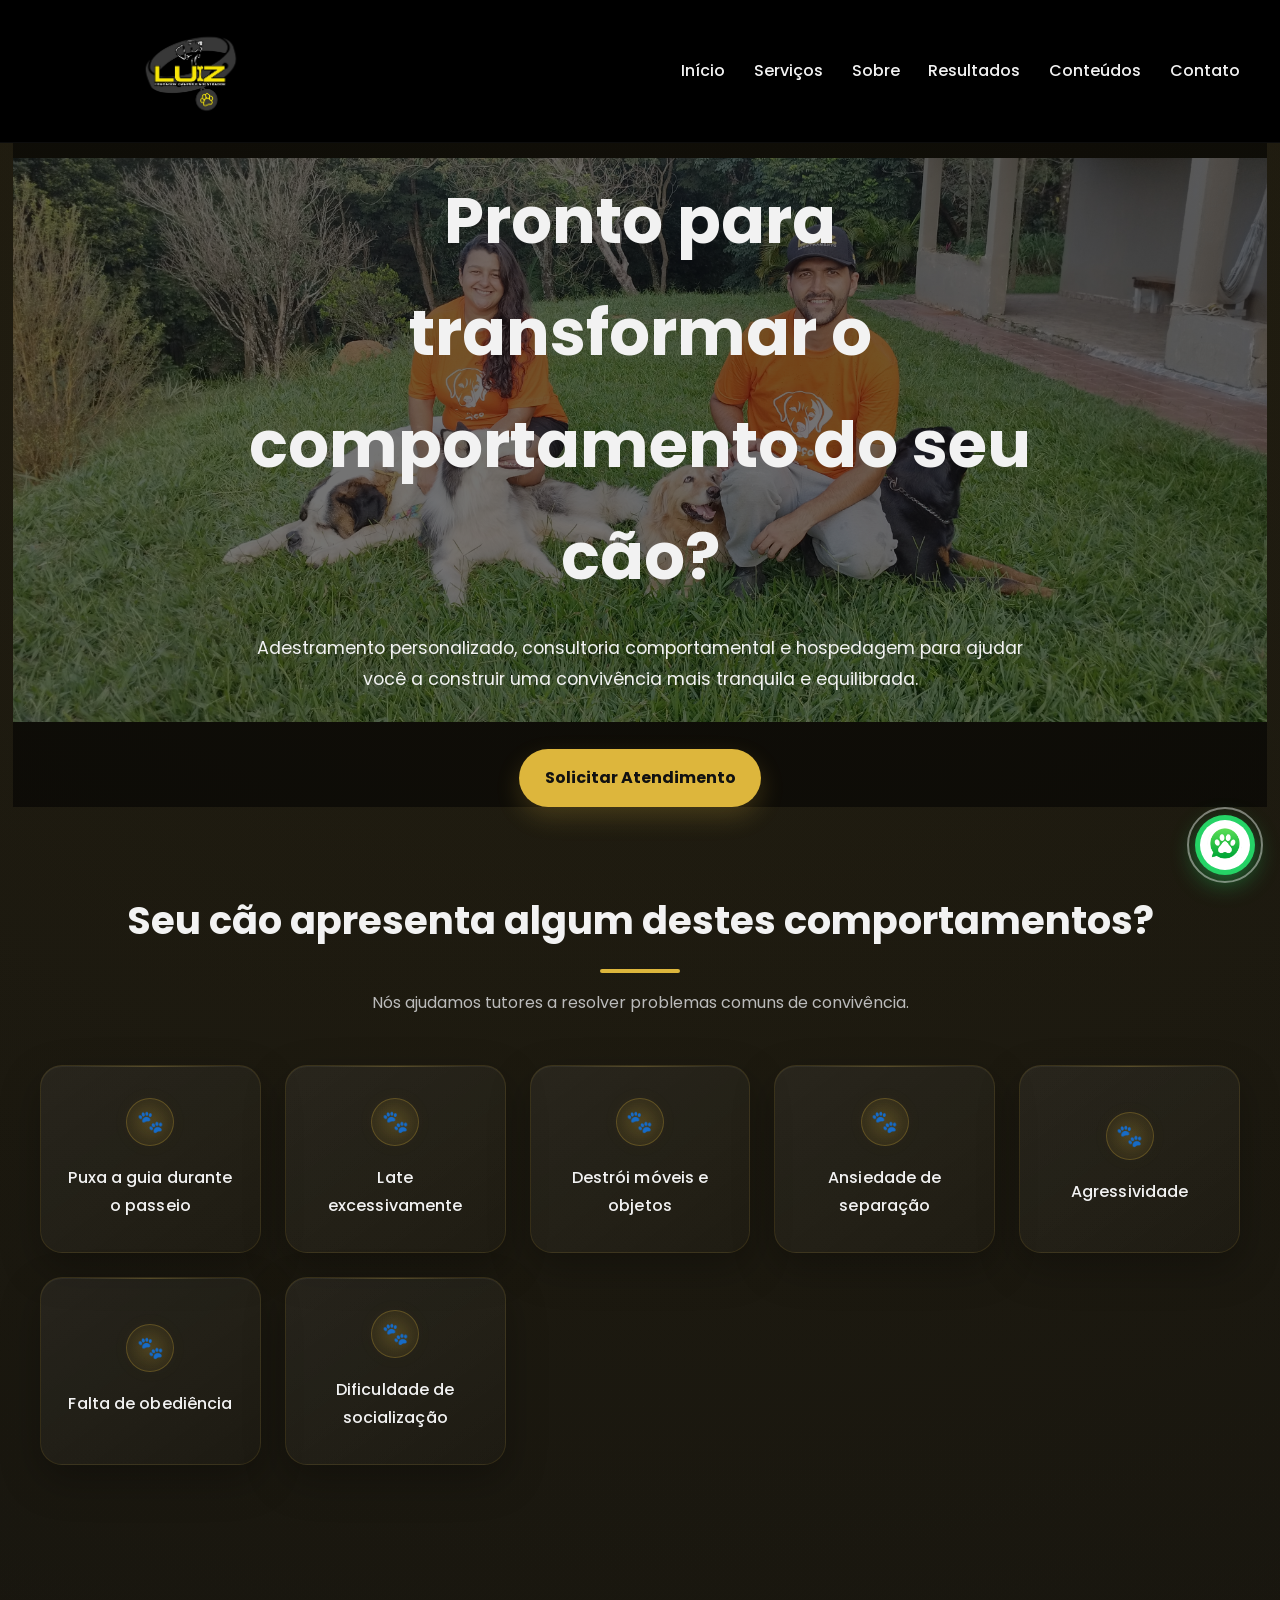
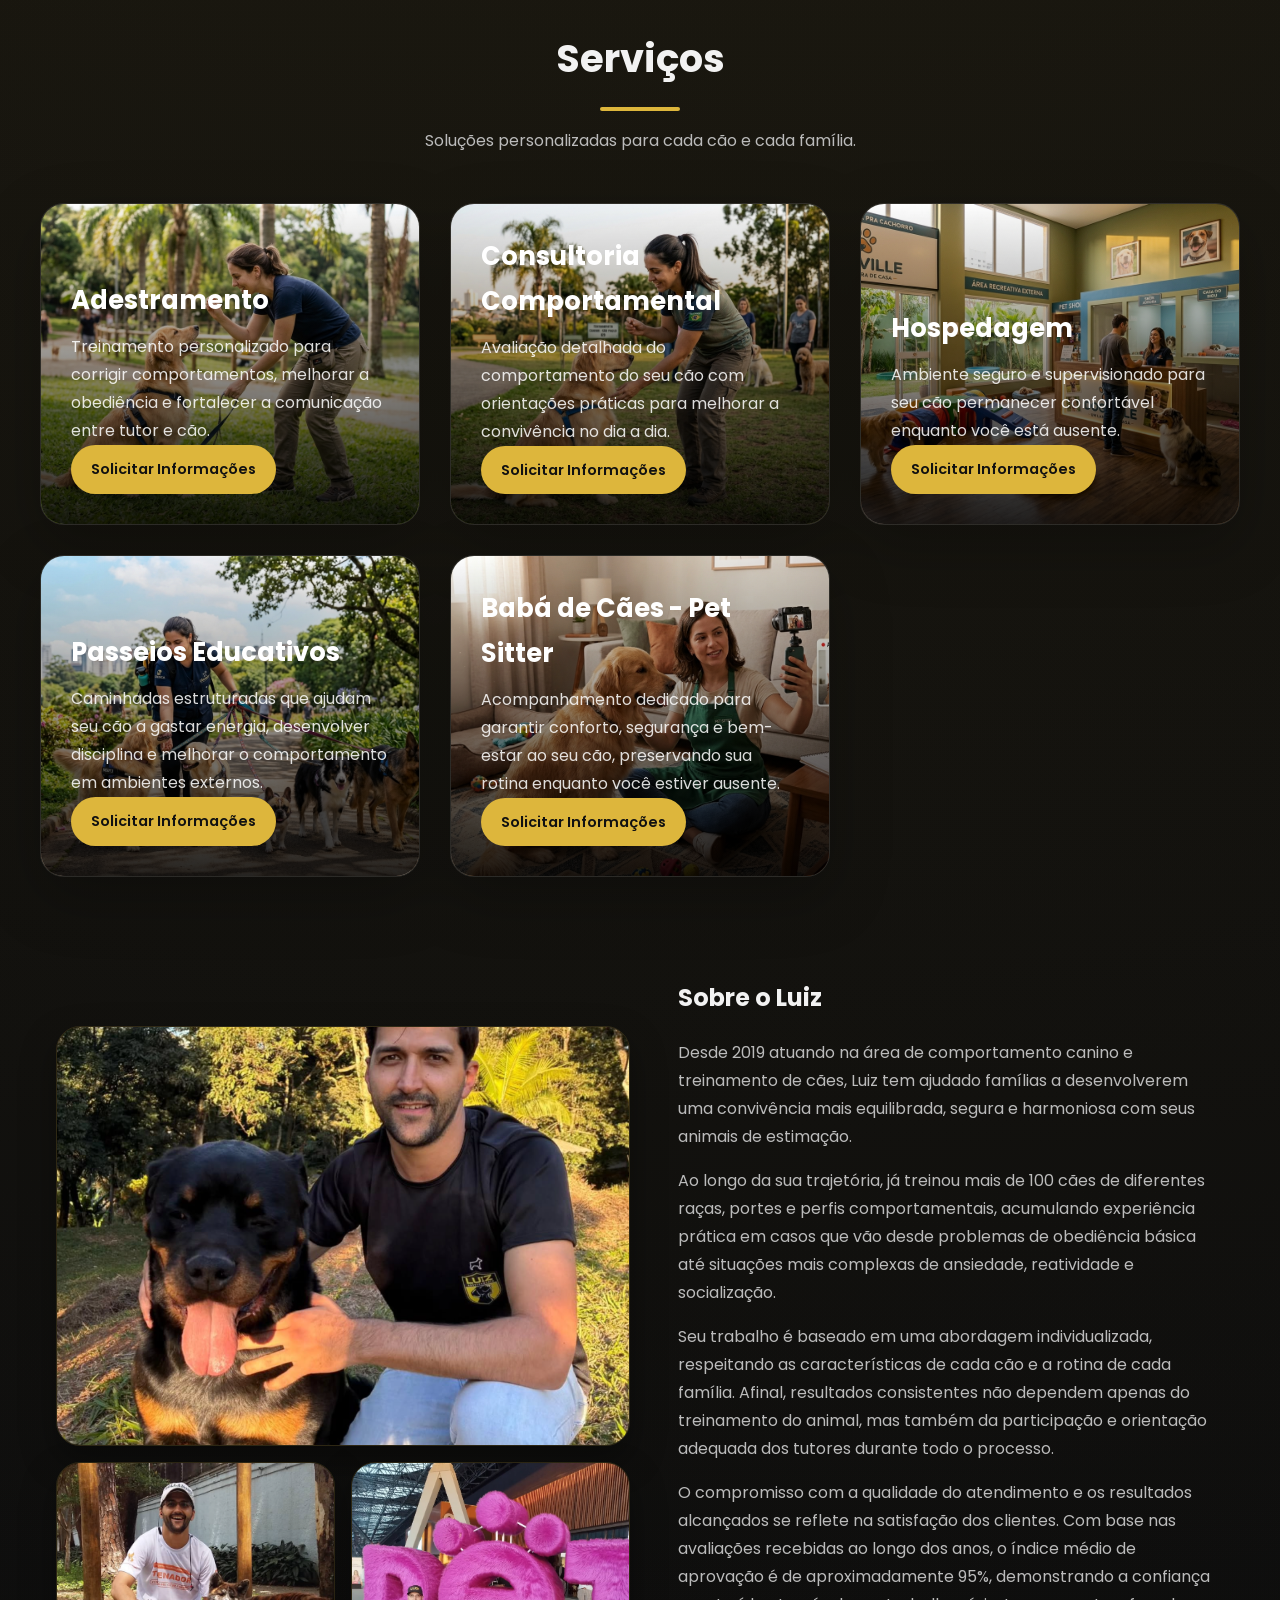
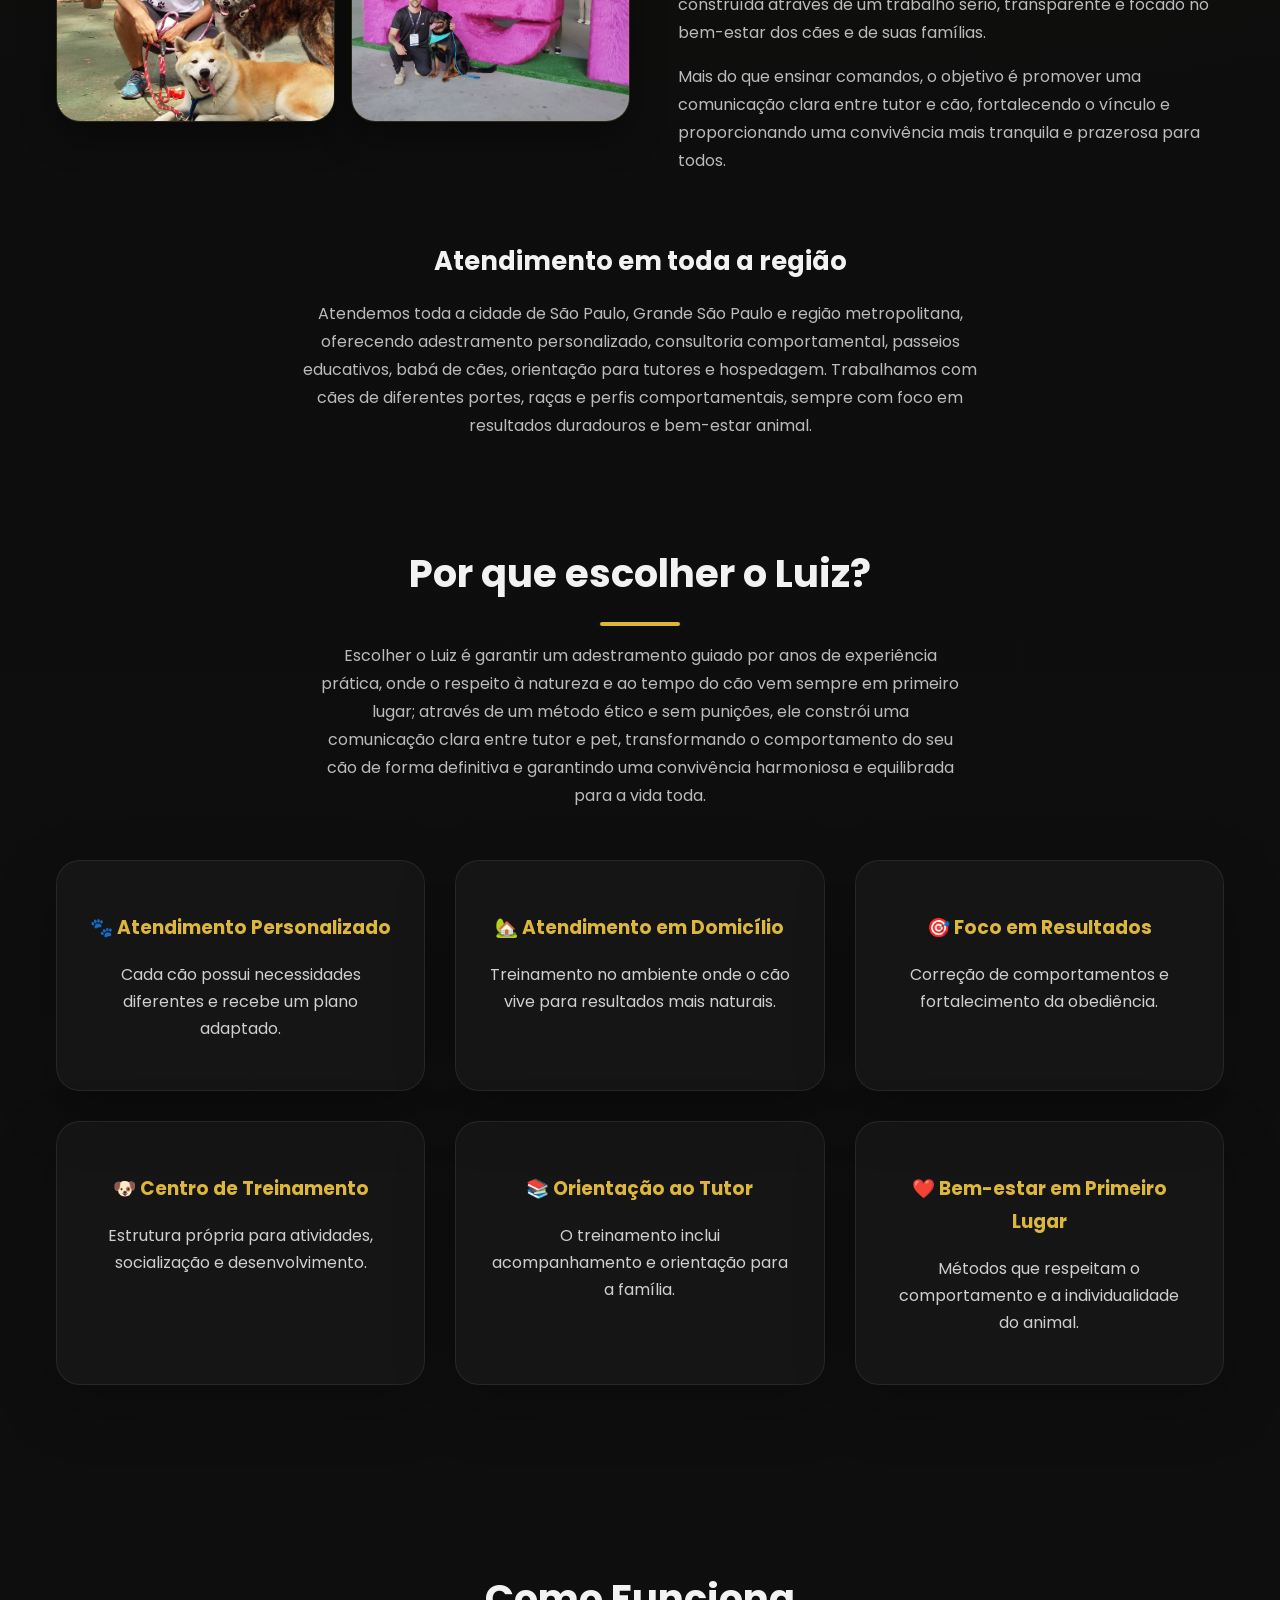
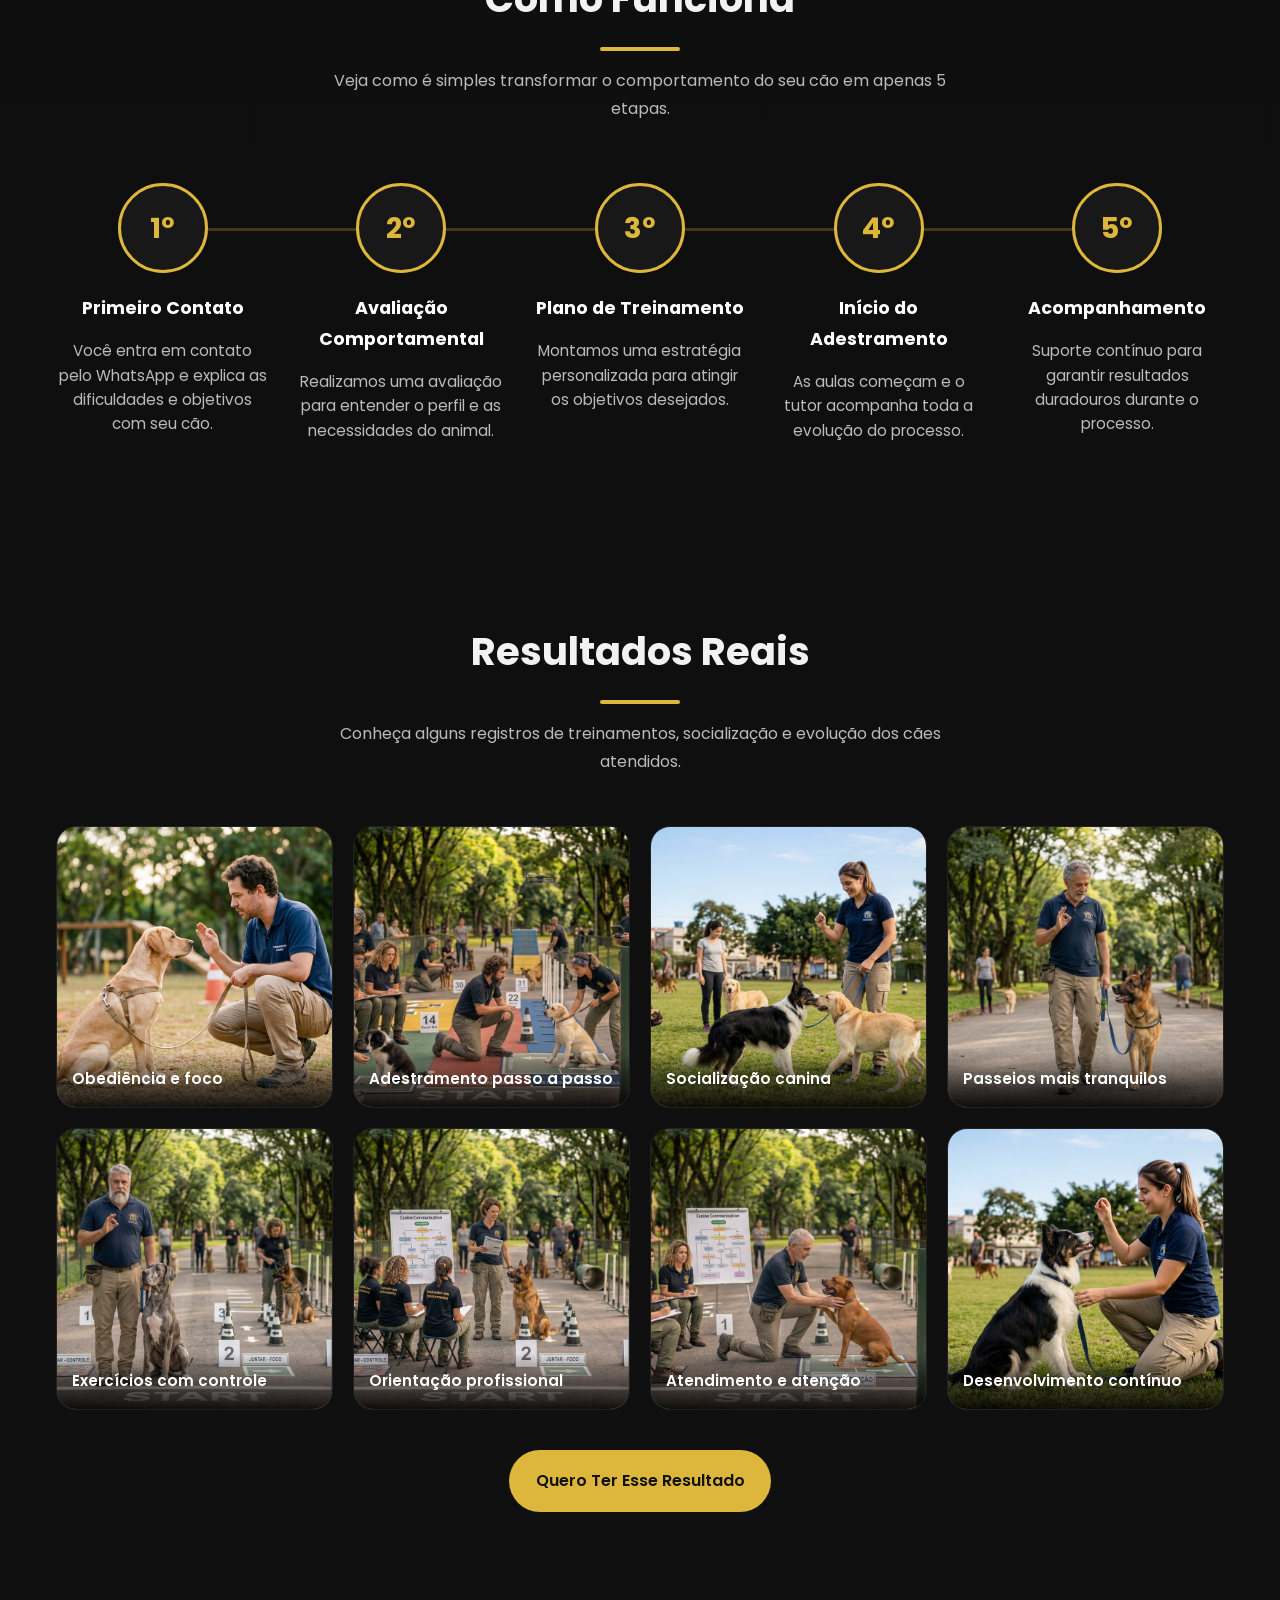
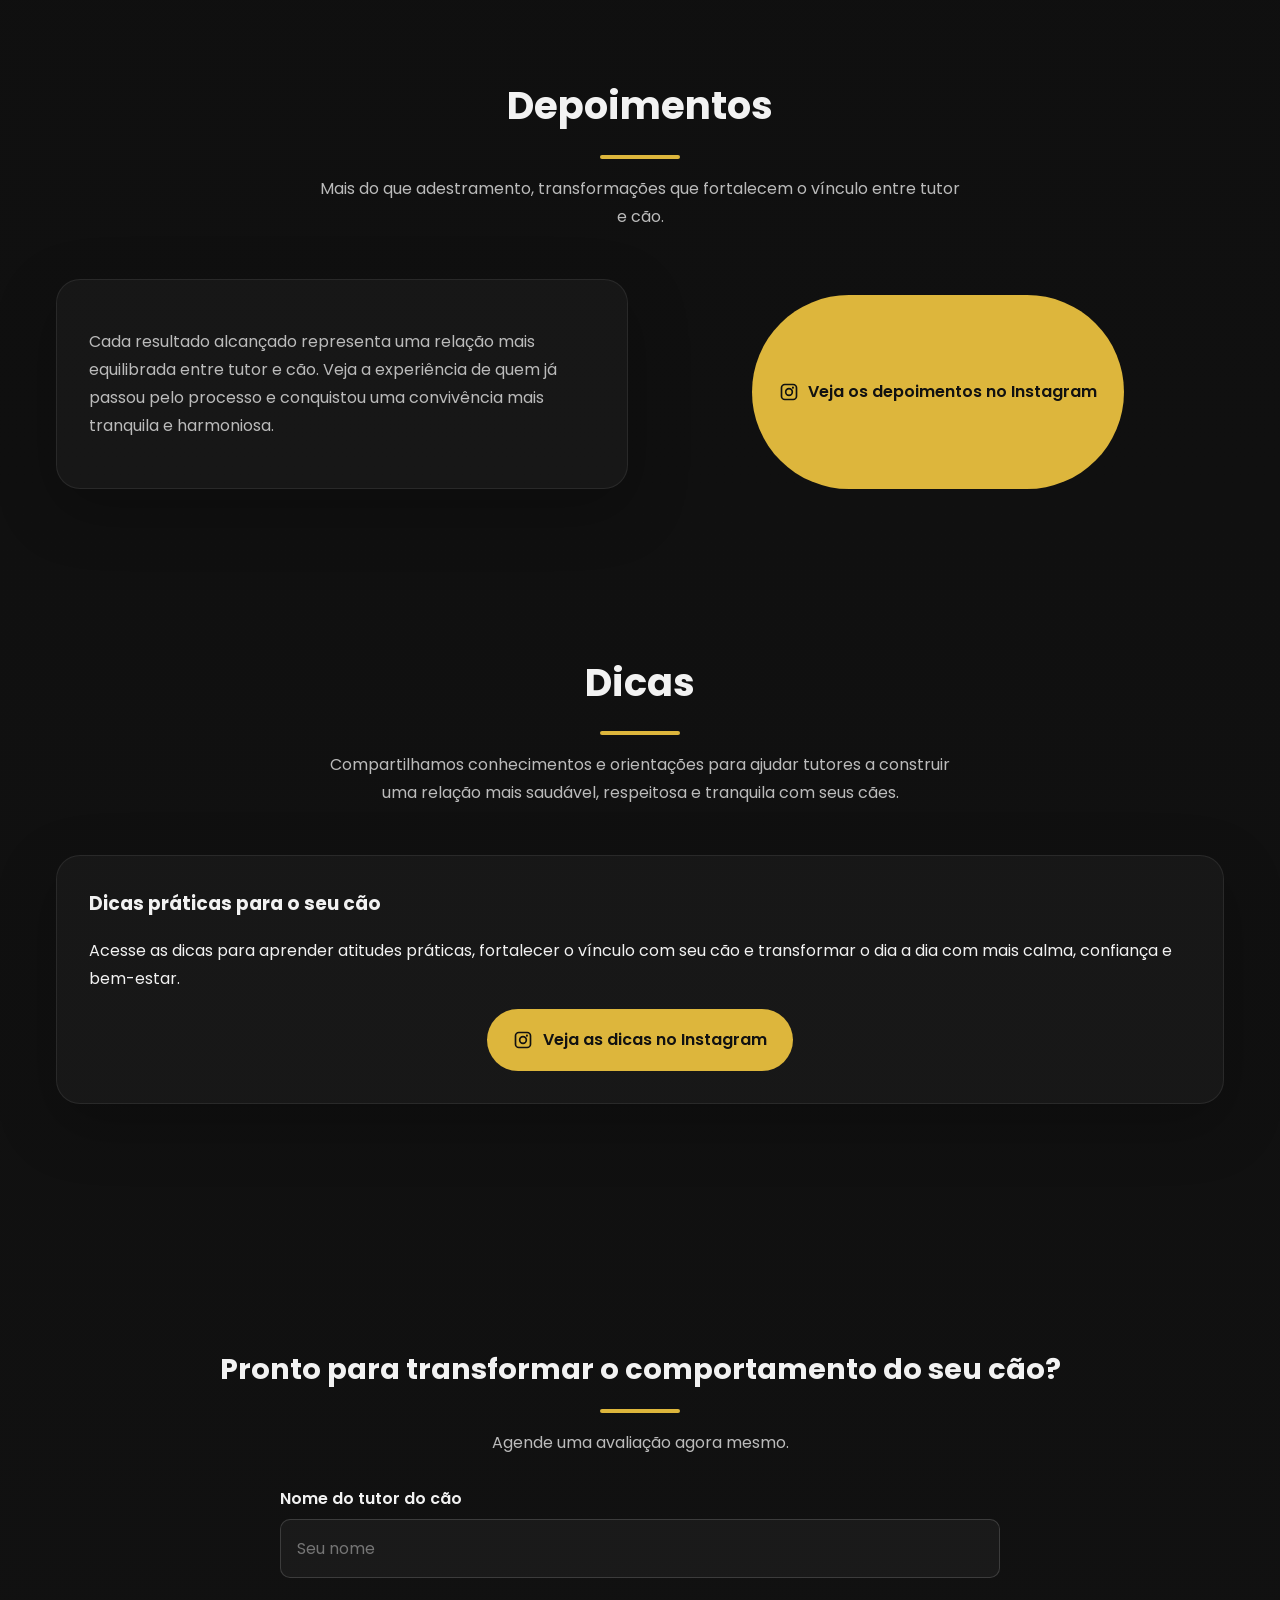
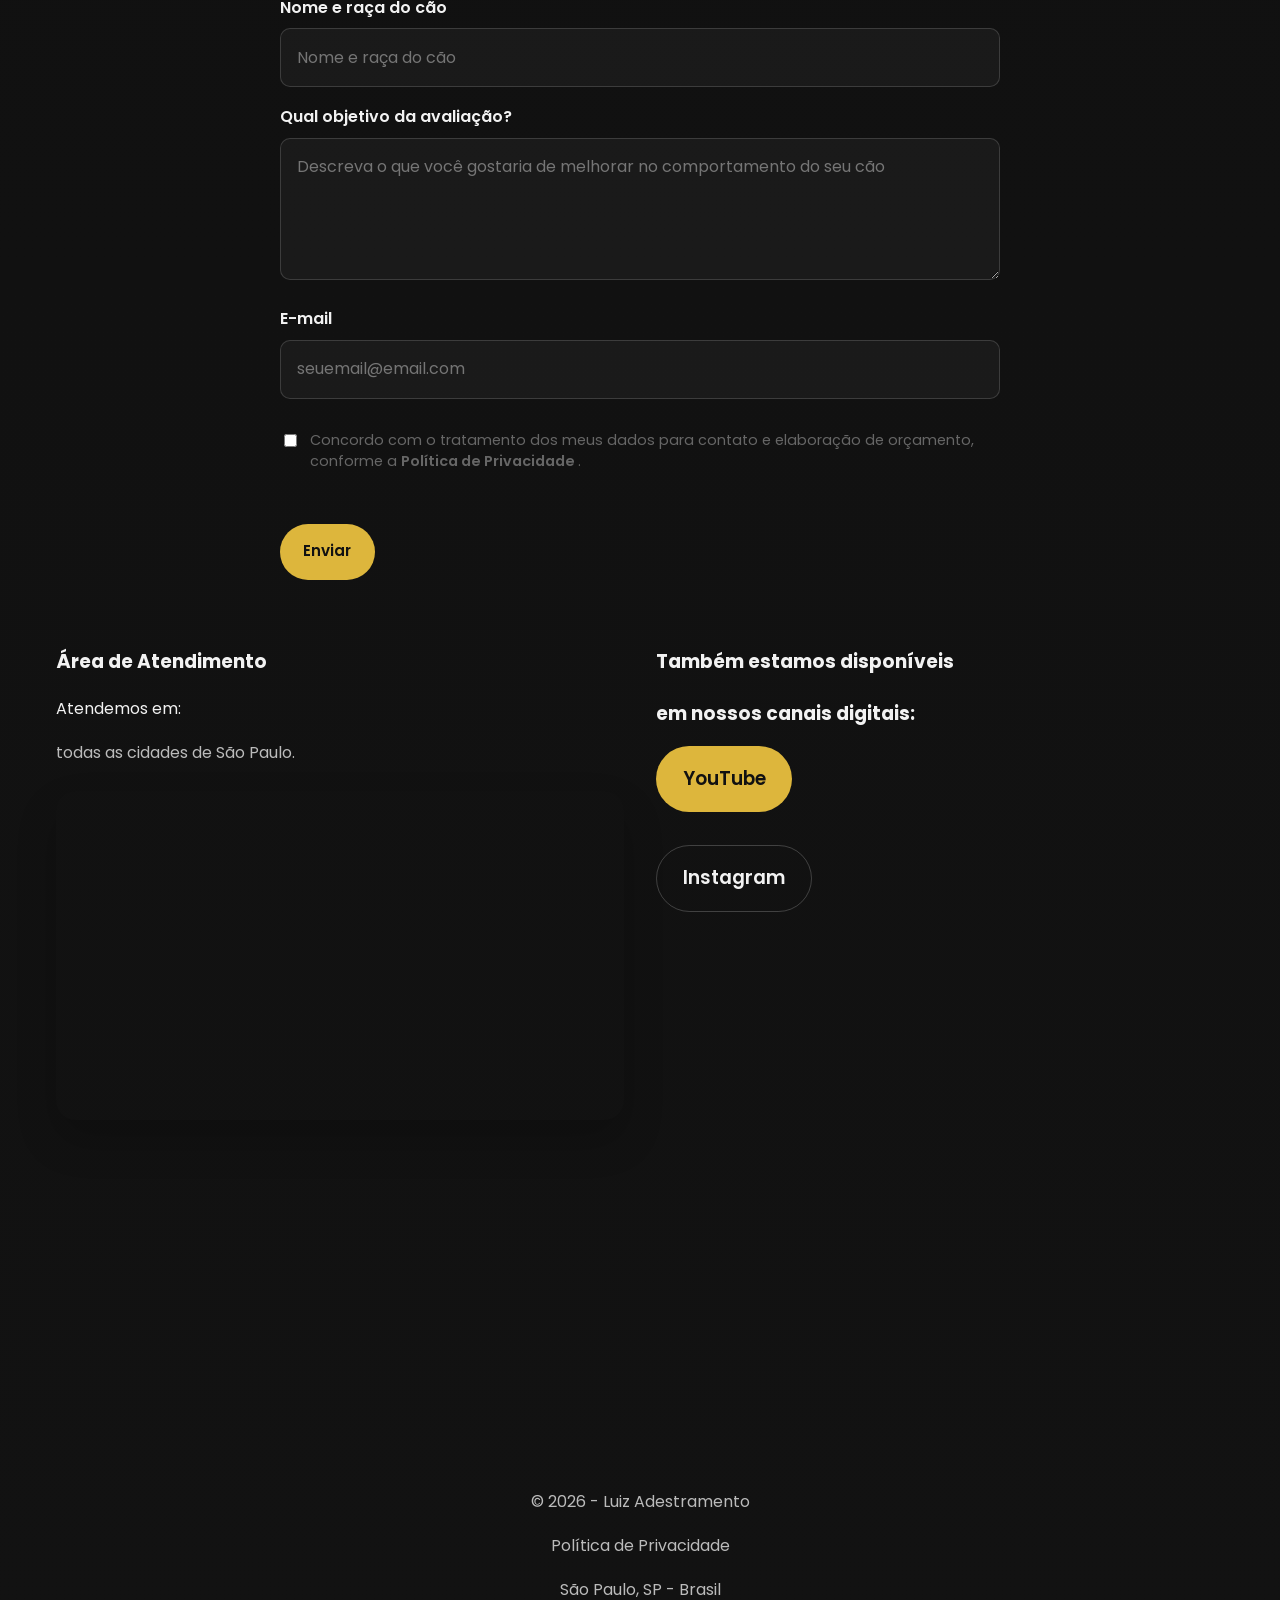
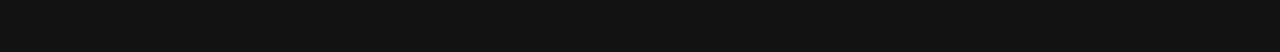
<file: index.html>
<!DOCTYPE html>
<html lang="pt-BR">

<head>
    <meta charset="UTF-8">
    <meta name="viewport" content="width=device-width, initial-scale=1.0">

    <title>
    Luiz Adestramento | Adestramento Canino em São Paulo e Grande SP
    </title>

<meta
    name="description"
    content="Adestramento canino, consultoria comportamental, hospedagem, passeios educativos e pet sitter em São Paulo, Grande São Paulo e região metropolitana.">

    <meta name="keywords"
        content="adestrador em jandira, adestrador em barueri, adestrador em osasco, adestrador em itapevi, adestramento canino, comportamento canino">

    <meta name="author" content="Luiz Adestramento">

    <link rel="stylesheet" href="assets/css/style.css">
    <meta name="theme-color" content="#0d0d0d">

    <link rel="preconnect" href="https://fonts.googleapis.com">
    <link rel="preconnect" href="https://fonts.gstatic.com" crossorigin>

    <link href="https://fonts.googleapis.com/css2?family=Poppins:wght@300;400;500;600;700;800&display=swap"
        rel="stylesheet">

    <link rel="icon" href="assets/img/logo.png">

<meta property="og:title"
content="Luiz Adestramento">

<meta
    property="og:description"
    content="Adestramento canino, consultoria comportamental, hospedagem, passeios educativos e pet sitter em São Paulo e Grande SP.">

<meta property="og:image"
content="https://adestracao-six.vercel.app/assets/img/capa.jpg">

<meta property="og:type"
content="website">

<meta
    property="og:url"
    content="https://adestracao-six.vercel.app/">

<link
    rel="canonical"
    href="https://adestracao-six.vercel.app/"
>

</head>


<body id="inicio">

    <!-- HEADER -->

    <header class="header">

        <div class="container">

            <a href="#inicio" class="logo">
                <img src="assets/img/logo.png" alt="Logotipo Luiz Adestramento">
            </a>

            <nav id="main-navigation" class="nav" aria-label="Menu principal">

                <ul>
                    <li><a href="#inicio">Início</a></li>
                    <li><a href="#servicos">Serviços</a></li>
                    <li><a href="#sobre">Sobre</a></li>
                    <li><a href="#galeria">Resultados</a></li>
                    <!--<li><a href="#cursos">Cursos</a></li>-->
                    <li><a href="#conteudos">Conteúdos</a></li>
                    <li><a href="#contato">Contato</a></li>
                </ul>

            </nav>

            <button class="menu-mobile" aria-label="Abrir Menu">
                ☰
            </button>

        </div>

    </header>

    <main>

    <!-- HERO -->



<!-- CTA INICIAL -->

<section class="cta-banner">

    <div class="container">

        <h2>
            Pronto para transformar o comportamento do seu cão?
        </h2>

        <p>
            Adestramento personalizado, consultoria comportamental e hospedagem
            para ajudar você a construir uma convivência mais tranquila e equilibrada.
        </p>

<a href="#contato" class="btn-cta">
    Solicitar Atendimento
</a>

    </div>

</section>


    <!-- PROBLEMAS -->

    <section class="problemas">

        <div class="container">

            <div class="section-title">

                <h2>Seu cão apresenta algum destes comportamentos?</h2>

                <p>
                    Nós ajudamos tutores a resolver problemas comuns de convivência.
                </p>

            </div>

            <div class="problemas-grid">

                <div class="card">
    <span class="problema-icon">🐾</span>
    <span>Puxa a guia durante o passeio</span>
</div>

<div class="card">
    <span class="problema-icon">🐾</span>
    <span>Late excessivamente</span>
</div>

<div class="card">
    <span class="problema-icon">🐾</span>
    <span>Destrói móveis e objetos</span>
</div>

<div class="card">
    <span class="problema-icon">🐾</span>
    <span>Ansiedade de separação</span>
</div>

<div class="card">
    <span class="problema-icon">🐾</span>
    <span>Agressividade</span>
</div>

<div class="card">
    <span class="problema-icon">🐾</span>
    <span>Falta de obediência</span>
</div>

<div class="card">
    <span class="problema-icon">🐾</span>
    <span>Dificuldade de socialização</span>
</div>

            </div>

        </div>

    </section>

    <!-- SERVIÇOS -->

    <section id="servicos" class="servicos">

        <div class="container">

            <div class="section-title">

                <h2>Serviços</h2>

                <p>
                    Soluções personalizadas para cada cão e cada família.
                </p>

            </div>

         <div class="servicos-grid">

    <article class="service-card">
        <img src="assets/img/adestramento.png" alt="Adestramento Canino">

        <div class="service-content">
            <h3>Adestramento</h3>

            <p>
                Treinamento personalizado para corrigir comportamentos,
                melhorar a obediência e fortalecer a comunicação entre tutor e cão.
            </p>

            <a href="#contato" class="btn-primary">
                Solicitar Informações
            </a>
        </div>
    </article>

    <article class="service-card">
        <img src="assets/img/consultoria.png" alt="Consultoria Comportamental">

        <div class="service-content">
            <h3>Consultoria Comportamental</h3>

            <p>
                Avaliação detalhada do comportamento do seu cão com orientações
                práticas para melhorar a convivência no dia a dia.
            </p>

            <a href="#contato" class="btn-primary">
                Solicitar Informações
            </a>
        </div>
    </article>

    <article class="service-card">
        <img src="assets/img/hospedagem.png" alt="Hospedagem para Cães">

        <div class="service-content">
            <h3>Hospedagem</h3>

            <p>
                Ambiente seguro e supervisionado para seu cão permanecer
                confortável enquanto você está ausente.
            </p>

            <a href="#contato" class="btn-primary">
                Solicitar Informações
            </a>
        </div>
    </article>

    <article class="service-card">
        <img src="assets/img/passeio.png" alt="Passeios Educativos">

        <div class="service-content">
            <h3>Passeios Educativos</h3>

            <p>
                Caminhadas estruturadas que ajudam seu cão a gastar energia, desenvolver
                disciplina e melhorar o comportamento em ambientes externos.
            </p>

            <a href="#contato" class="btn-primary">
                Solicitar Informações
            </a>
        </div>
    </article>

    <article class="service-card">
        <img src="assets/img/sitter.png" alt="babá de cães">

        <div class="service-content">
            <h3>Babá de Cães - Pet Sitter</h3>

            <p>
                Acompanhamento dedicado para garantir conforto, segurança e bem-estar
                ao seu cão, preservando sua rotina enquanto você estiver ausente.
            </p>

            <a href="#contato" class="btn-primary">
                Solicitar Informações
            </a>
        </div>
    </article>


</div>

    <!-- SOBRE -->

    <section id="sobre" class="sobre">

        <div class="container sobre-content">

            <div class="sobre-image">

                <img src="assets/img/luiz.png"
                    alt="Luiz Adestrador">

                <img src="assets/img/luiz2.png"
                    alt="Luiz Adestrador">
                
                <img src="assets/img/luiz3.png"
                    alt="Luiz Adestrador">

            </div>

            <div class="sobre-text">

                <h2>Sobre o Luiz</h2>

                <p>
                    Desde 2019 atuando na área de comportamento canino e treinamento de cães, Luiz tem ajudado famílias a desenvolverem uma convivência mais equilibrada, segura e harmoniosa com seus animais de estimação.
                </p>

                <p>
                   Ao longo da sua trajetória, já treinou mais de 100 cães de diferentes raças, portes e perfis comportamentais, acumulando experiência prática em casos que vão desde problemas de obediência básica até situações mais complexas de ansiedade, reatividade e socialização.
                </p>

                <p>
                    Seu trabalho é baseado em uma abordagem individualizada, respeitando as características de cada cão e a rotina de cada família. Afinal, resultados consistentes não dependem apenas do treinamento do animal, mas também da participação e orientação adequada dos tutores durante todo o processo.
                </p>

                <p>
                    O compromisso com a qualidade do atendimento e os resultados alcançados se reflete na satisfação dos clientes. Com base nas avaliações recebidas ao longo dos anos, o índice médio de aprovação é de aproximadamente 95%, demonstrando a confiança construída através de um trabalho sério, transparente e focado no bem-estar dos cães e de suas famílias.
                </p>

                <p>
                    Mais do que ensinar comandos, o objetivo é promover uma comunicação clara entre tutor e cão, fortalecendo o vínculo e proporcionando uma convivência mais tranquila e prazerosa para todos.
                </p>

            </div>

        </div>


<div class="seo-local">

    <h3>Atendimento em toda a região</h3>

    <p>
        Atendemos toda a cidade de São Paulo, Grande São Paulo e região metropolitana, oferecendo adestramento personalizado, consultoria comportamental, passeios educativos, babá de cães, orientação para tutores e hospedagem. Trabalhamos com cães de diferentes portes, raças e perfis comportamentais, sempre com foco em resultados duradouros e bem-estar animal.
    </p>

</div>


    <!-- DIFERENCIAIS -->

<section class="diferenciais">

    <div class="container">

        <div class="section-title">

            <h2>Por que escolher o Luiz?</h2>

            
            <p>
                Escolher o Luiz é garantir um adestramento guiado por anos de experiência prática, onde o respeito à natureza e ao tempo do cão vem sempre em primeiro lugar; através de um método ético e sem punições, ele constrói uma comunicação clara entre tutor e pet, transformando o comportamento do seu cão de forma definitiva e garantindo uma convivência harmoniosa e equilibrada para a vida toda.
            </p>

        </div>

        <div class="diferenciais-grid">

            <div class="card hidden">
                <h3>🐾 Atendimento Personalizado</h3>
                <p>
                    Cada cão possui necessidades diferentes e recebe um plano adaptado.
                </p>
            </div>

            <div class="card hidden">
                <h3>🏡 Atendimento em Domicílio</h3>
                <p>
                    Treinamento no ambiente onde o cão vive para resultados mais naturais.
                </p>
            </div>

            <div class="card hidden">
                <h3>🎯 Foco em Resultados</h3>
                <p>
                    Correção de comportamentos e fortalecimento da obediência.
                </p>
            </div>

            <div class="card hidden">
                <h3>🐶 Centro de Treinamento</h3>
                <p>
                    Estrutura própria para atividades, socialização e desenvolvimento.
                </p>
            </div>

            <div class="card hidden">
                <h3>📚 Orientação ao Tutor</h3>
                <p>
                    O treinamento inclui acompanhamento e orientação para a família.
                </p>
            </div>

            <div class="card hidden">
                <h3>❤️ Bem-estar em Primeiro Lugar</h3>
                <p>
                    Métodos que respeitam o comportamento e a individualidade do animal.
                </p>
            </div>

        </div>

    </div>

</section>



    <!-- PROCESSO -->
<section class="processo" id="processo">

    <div class="container">

        <div class="section-title">
            <h2>Como Funciona</h2>
            <p>Veja como é simples transformar o comportamento do seu cão em apenas 5 etapas.</p>
        </div>

        <div class="processo-grid">

            <div class="step">
                <span>1º</span>

                <div class="step-content">
                    <h3>Primeiro Contato</h3>
                    <p>
                        Você entra em contato pelo WhatsApp e explica
                        as dificuldades e objetivos com seu cão.
                    </p>
                </div>
            </div>

            <div class="step">
                <span>2º</span>

                <div class="step-content">
                    <h3>Avaliação Comportamental</h3>
                    <p>
                        Realizamos uma avaliação para entender o perfil
                        e as necessidades do animal.
                    </p>
                </div>
            </div>

            <div class="step">
                <span>3º</span>

                <div class="step-content">
                    <h3>Plano de Treinamento</h3>
                    <p>
                        Montamos uma estratégia personalizada para
                        atingir os objetivos desejados.
                    </p>
                </div>
            </div>

            <div class="step">
                <span>4º</span>

                <div class="step-content">
                    <h3>Início do Adestramento</h3>
                    <p>
                        As aulas começam e o tutor acompanha toda
                        a evolução do processo.
                    </p>
                </div>
            </div>

            <div class="step">
                <span>5º</span>

                <div class="step-content">
                    <h3>Acompanhamento</h3>
                    <p>
                        Suporte contínuo para garantir resultados
                        duradouros durante o processo.
                    </p>
                </div>
            </div>

        </div>

    </div>

</section>

    <!-- GALERIA -->

    <section id="galeria" class="galeria">

        <div class="container">

          <div class="section-title">

    <h2>Resultados Reais</h2>

    <p>
        Conheça alguns registros de treinamentos, socialização e evolução dos cães atendidos.
    </p>

</div>

            <div class="gallery-grid">

                <figure>
                    <img src="assets/img/galeria-1.png" alt="Resultado de treinamento de obediência" loading="lazy">
                    <figcaption>Obediência e foco</figcaption>
                </figure>
                <figure>
                    <img src="assets/img/galeria-2.png" alt="Cão em sessão de adestramento" loading="lazy">
                    <figcaption>Adestramento passo a passo</figcaption>
                </figure>
                <figure>
                    <img src="assets/img/galeria-3.png" alt="Treinamento de socialização canina" loading="lazy">
                    <figcaption>Socialização canina</figcaption>
                </figure>
                <figure>
                    <img src="assets/img/galeria-4.png" alt="Passeio tranquilo com o cão" loading="lazy">
                    <figcaption>Passeios mais tranquilos</figcaption>
                </figure>
                <figure>
                    <img src="assets/img/galeria-5.png" alt="Exercício com cão em ambiente controlado" loading="lazy">
                    <figcaption>Exercícios com controle</figcaption>
                </figure>
                <figure>
                    <img src="assets/img/galeria-6.png" alt="Cão recebendo orientação do adestrador" loading="lazy">
                    <figcaption>Orientação profissional</figcaption>
                </figure>
                <figure>
                    <img src="assets/img/galeria-7.png" alt="Cão sentado e atento ao comando" loading="lazy">
                    <figcaption>Atendimento e atenção</figcaption>
                </figure>
                <figure>
                    <img src="assets/img/galeria-8.png" alt="Cão em atividade de adestramento" loading="lazy">
                    <figcaption>Desenvolvimento contínuo</figcaption>
                </figure>

            </div>
<div style="text-align:center; margin-top:40px;">
    <a href="#contato" class="btn-primary">
        Quero Ter Esse Resultado
    </a>
</div>
        </div>

    </section>

    <!-- DEPOIMENTOS -->

    <section class="depoimentos">

        <div class="container">

            <div class="section-title">

                <h2>Depoimentos</h2>

                <p>
                    <p>Mais do que adestramento, transformações que fortalecem o vínculo entre tutor e cão.</p>
                </p>

            </div>

            <div class="depoimentos-grid">


                <div class="depoimento">
                    
                    <p><p>
    Cada resultado alcançado representa uma relação
     mais equilibrada entre tutor e cão. 
     Veja a experiência de quem já passou pelo processo e conquistou uma convivência
      mais tranquila e harmoniosa.
</p></p>
                </div>

  <div style="display: flex; justify-content: center; margin-top: 1rem;">
                        <a
                            href="https://www.instagram.com/stories/highlights/18014226749430599"
                            target="_blank"
                            rel="noopener noreferrer"
                            class="btn-primary"
                            style="display: inline-flex; align-items: center; gap: 0.6rem; text-decoration: none;"
                        >
                            <svg xmlns="http://www.w3.org/2000/svg" width="20" height="20" viewBox="0 0 24 24" fill="currentColor" aria-hidden="true">
                                <path d="M7.03 2h9.94A5.03 5.03 0 0 1 22 7.03v9.94A5.03 5.03 0 0 1 16.97 22H7.03A5.03 5.03 0 0 1 2 16.97V7.03A5.03 5.03 0 0 1 7.03 2Zm0 2A3.03 3.03 0 0 0 4 7.03v9.94A3.03 3.03 0 0 0 7.03 20h9.94A3.03 3.03 0 0 0 20 16.97V7.03A3.03 3.03 0 0 0 16.97 4H7.03Zm9.7 1.5a1.25 1.25 0 1 1 0 2.5 1.25 1.25 0 0 1 0-2.5ZM12 7a5 5 0 1 1 0 10 5 5 0 0 1 0-10Zm0 2a3 3 0 1 0 0 6 3 3 0 0 0 0-6Z"/>
                            </svg>
                            Veja os depoimentos no Instagram
                        </a>


        </div>

    </section>

    <!-- CURSOS 

    <section id="cursos" class="servicos">

        <div class="container">

            <div class="section-title">

                <h2>Cursos e Treinamentos</h2>

                <p>
                    Oferecemos treinamentos personalizados para cães adultos e filhotes, com foco em comportamento, obediência, rotina, passeios, socialização e melhoria do convívio entre cães, tutores e ambientes.
                </p>

            </div>

            <div class="servicos-grid">

                <div class="service-card">

                    <h3>Curso para Tutores</h3>

                    <p>
                        Em breve.
                    </p>

                </div>

                <div class="service-card">

                    <h3>Treinamento Online</h3>

                    <p>
                        Em breve.
                    </p>

                </div>

                <div class="service-card">

                    <h3>Conteúdo Exclusivo</h3>

                    <p>
                        Em breve.
                    </p>

                </div>

            </div>

        </div>

    </section>-->

    <!-- CONTEÚDOS -->

    <section id="conteudos" class="dicas">

        <div class="container">

            <div class="section-title">

                <h2>Dicas</h2>

                <p>
                    Compartilhamos conhecimentos e orientações para ajudar tutores a construir uma relação mais saudável, respeitosa e tranquila com seus cães.
                </p>

            </div>

            <div class="blog-grid">

                <div class="post-card">
                    <h3>Dicas práticas para o seu cão</h3>
                    <p>
                        Acesse as dicas para aprender atitudes práticas, fortalecer o vínculo com seu cão e transformar o dia a dia com mais calma, confiança e bem-estar.
                    </p>
                    <div style="display: flex; justify-content: center; margin-top: 1rem;">
                        <a
                            href="https://www.instagram.com/stories/highlights/18004415893370238/"
                            target="_blank"
                            rel="noopener noreferrer"
                            class="btn-primary"
                            style="display: inline-flex; align-items: center; gap: 0.6rem; text-decoration: none;"
                        >
                            <svg xmlns="http://www.w3.org/2000/svg" width="20" height="20" viewBox="0 0 24 24" fill="currentColor" aria-hidden="true">
                                <path d="M7.03 2h9.94A5.03 5.03 0 0 1 22 7.03v9.94A5.03 5.03 0 0 1 16.97 22H7.03A5.03 5.03 0 0 1 2 16.97V7.03A5.03 5.03 0 0 1 7.03 2Zm0 2A3.03 3.03 0 0 0 4 7.03v9.94A3.03 3.03 0 0 0 7.03 20h9.94A3.03 3.03 0 0 0 20 16.97V7.03A3.03 3.03 0 0 0 16.97 4H7.03Zm9.7 1.5a1.25 1.25 0 1 1 0 2.5 1.25 1.25 0 0 1 0-2.5ZM12 7a5 5 0 1 1 0 10 5 5 0 0 1 0-10Zm0 2a3 3 0 1 0 0 6 3 3 0 0 0 0-6Z"/>
                            </svg>
                            Veja as dicas no Instagram
                        </a>
                    </div>
                </div>

            </div>

        </div>

    </section>

   

    <!-- CONTATO -->

    <section id="contato" class="contato">

 <!-- CTA -->

    <section id="avaliacao" class="processo">

        <div class="container">

            <div class="section-title">

                <h2 style="font-size: 1.8rem;">Pronto para transformar o comportamento do seu cão?</h2>

                <p>
                    Agende uma avaliação agora mesmo.
                </p>

                <br>

                <form id="solicitacao-form" style="max-width: 720px; margin: 0 auto; text-align: left; display: grid; gap: 1rem;">
                    <div>
                        <label for="tutor-nome" style="display: block; margin-bottom: 0.4rem; font-weight: 600;">Nome do tutor do cão</label>
                        <input id="tutor-nome" name="tutor-nome" type="text" placeholder="Seu nome" required style="width: 100%; padding: 0.9rem 1rem; border-radius: 10px; border: 1px solid rgba(255,255,255,.15); background: rgba(255,255,255,.04); color: #fff;">
                    </div>

                    <div>
                        <label for="cao-nome-raca" style="display: block; margin-bottom: 0.4rem; font-weight: 600;">Nome e raça do cão</label>
                        <input id="cao-nome-raca" name="cao-nome-raca" type="text" placeholder="Nome e raça do cão" required style="width: 100%; padding: 0.9rem 1rem; border-radius: 10px; border: 1px solid rgba(255,255,255,.15); background: rgba(255,255,255,.04); color: #fff;">
                    </div>

                    <div>
                        <label for="objetivo" style="display: block; margin-bottom: 0.4rem; font-weight: 600;">Qual objetivo da avaliação?</label>
                        <textarea id="objetivo" name="objetivo" rows="4" placeholder="Descreva o que você gostaria de melhorar no comportamento do seu cão" required style="width: 100%; padding: 0.9rem 1rem; border-radius: 10px; border: 1px solid rgba(255,255,255,.15); background: rgba(255,255,255,.04); color: #fff; resize: vertical;"></textarea>
                    </div>

                    <div>
                        <label for="email" style="display: block; margin-bottom: 0.4rem; font-weight: 600;">E-mail</label>
                        <input id="email" name="email" type="email" placeholder="seuemail@email.com" required style="width: 100%; padding: 0.9rem 1rem; border-radius: 10px; border: 1px solid rgba(255,255,255,.15); background: rgba(255,255,255,.04); color: #fff;">
                    </div>


    <div class="lgpd-checkbox">
    <input
        type="checkbox"
        id="aceite-lgpd"
        required
    >

    <label for="aceite-lgpd">
        Concordo com o tratamento dos meus dados para contato e elaboração de orçamento,
        conforme a
        <a href="politica-privacidade.html" target="_blank">
            Política de Privacidade
        </a>.
    </label>
</div>

<button type="submit" class="btn-primary">
    Enviar
</button>
                </form>

            </div>

        </div>


        <div class="container">

            <div class="contato-content">

                <div>

                    <h3>Área de Atendimento</h3>

                    <p>
                        Atendemos em:
                    </p>
                    <ul>
                        <li>todas as cidades de São Paulo.</li>
                                              
                    </ul>

                    <div style="margin-top: 1.5rem; border-radius: 20px; overflow: hidden; box-shadow: 0 20px 40px rgba(0,0,0,.2);">
                        <iframe
                            src="https://www.google.com/maps/embed?pb=!1m18!1m12!1m3!1d3650.6714672947644!2d-46.917684085128354!3d-23.530938484683552!2m3!1f0!2f0!3f0!3m2!1i1024!2i768!4f13.1!3m3!1m2!1s0x94cf07f36b6f48e5%3A0xdd7f091befd3ea0b!2sLuiz%20Adestrador%20%7C%20Adestramento%20de%20C%C3%A3es%20%E2%80%A2%20Adestramento%20Comportamental%20%7C%20Hospedagem%20%7C%20Passeador%20Passeios%20Educativos!5e0!3m2!1spt-BR!2sbr!4v1701619430596!5m2!1spt-BR!2sbr"
                            width="100%"
                            height="320"
                            style="border:0;"
                            allowfullscreen=""
                            loading="lazy"
                            referrerpolicy="no-referrer-when-downgrade"
                        ></iframe>
                    </div>

                </div>

                <div>

                    <h3>Também estamos disponíveis 
                    
                    <h3>em nossos canais digitais:



                  <br>

<a href="https://www.youtube.com/@LuiZ.adestramento"
    target="_blank"
    rel="noopener noreferrer"
    class="btn-primary">

    YouTube

</a>

                    <br><br>

                    <a href="https://www.instagram.com/luizadestramento/"
                        target="_blank"
                        rel="noopener noreferrer"
                        class="btn-secondary">

                        Instagram

                    </a>

                </div>

            </div>

        </div>

    </section>


    </section>

    </main>

<section class="trust-bar">

    <div class="container">


        <!--<span>✓ Atendimento em Domicílio</span>
        <span>✓ Centro de Treinamento</span>
        <span>✓ Consultoria Especializada</span>
        <span>✓ Hospedagem para Cães</span>

    </div>

    <!-- FOOTER -->

<footer class="footer">

    <div class="container">

        <p>
            © 2026 - Luiz Adestramento
        </p>

        <p class="footer-links">
    <a href="politica-privacidade.html">
        Política de Privacidade
    </a>
</p>

        <p>
            São Paulo, SP - Brasil
        </p>

    </div>

</footer>
    


</section>
    <!-- BOTÃO FLUTUANTE -->

<a href="https://wa.me/5511997666851"
   target="_blank"
   rel="noopener noreferrer"
   class="whatsapp-float"
   aria-label="Fale conosco pelo WhatsApp">

    <span class="whatsapp-tooltip">
        Chamar no WhatsApp
    </span>

    <img src="assets/img/whatsapp-pata.png"
         alt=""
         class="whatsapp-icon">

</a>

    <script src="assets/js/script.js"></script>

</body>

</html>
</file>
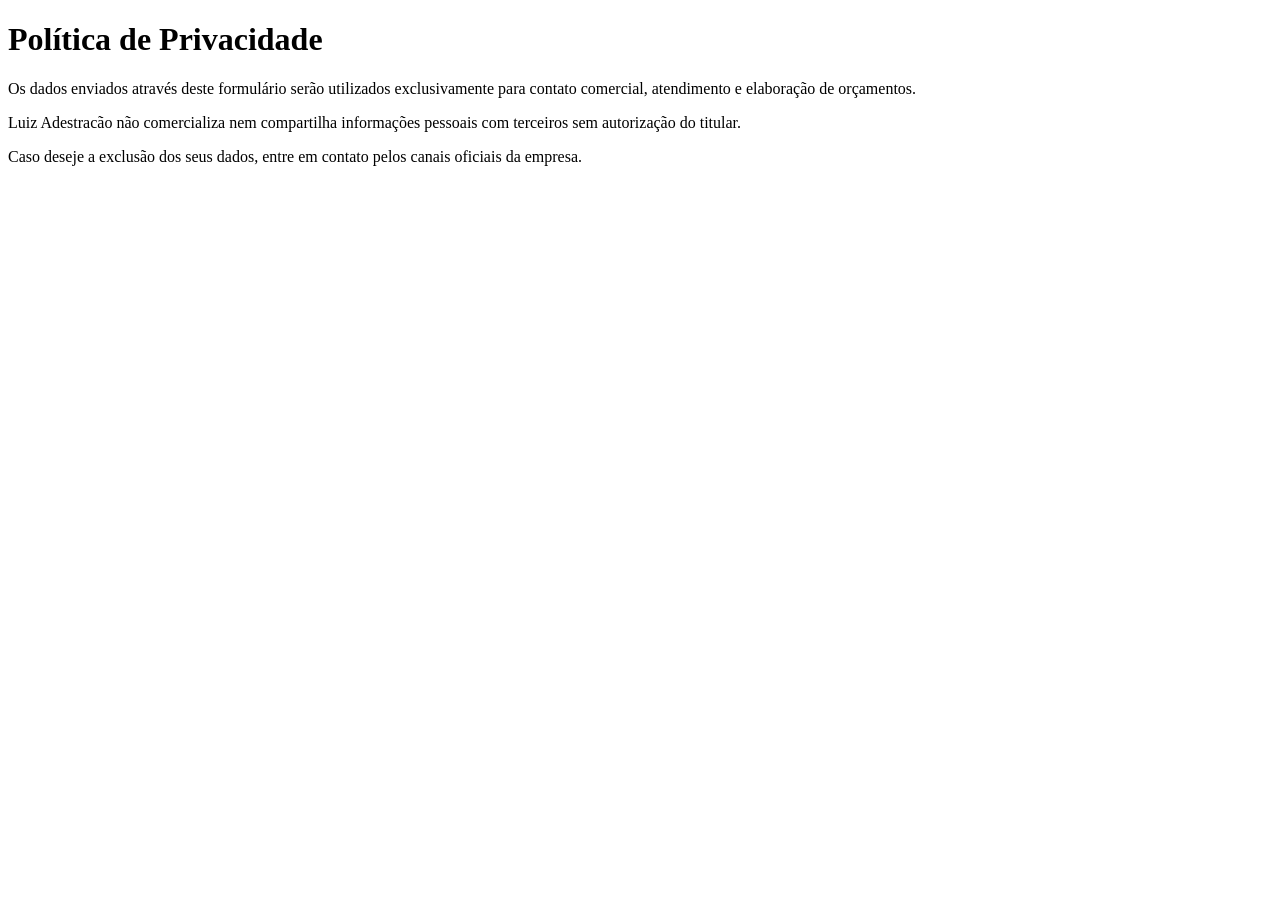
<file: politica-privacidade.html>
<!DOCTYPE html>
<html lang="pt-BR">
<head>
    <meta charset="UTF-8">
    <title>Política de Privacidade</title>
</head>
<body>

<h1>Política de Privacidade</h1>

<p>
Os dados enviados através deste formulário serão utilizados
exclusivamente para contato comercial, atendimento e elaboração
de orçamentos.
</p>

<p>
Luiz Adestracão não comercializa nem compartilha informações
pessoais com terceiros sem autorização do titular.
</p>

<p>
Caso deseje a exclusão dos seus dados, entre em contato pelos
canais oficiais da empresa.
</p>

</body>
</html>
</file>
<file: assets/css/style.css>
:root {
    --bg: #0f0f0f;
    --surface: #141414;
    --surface-light: #1d1d1d;
    --text: #f2f2f2;
    --muted: #bbbbbb;
    --accent: #ddb63c;
    --accent-dark: #bea03a;
    --border: rgba(255,255,255,.08);
    --shadow: 0 20px 60px rgba(0,0,0,.25);
    --radius: 24px;
}

* {
    box-sizing: border-box;
}

html {
    scroll-behavior: smooth;
}

body {
    margin: 0;
    min-height: 100vh;
    font-family: 'Poppins', sans-serif;
    background: radial-gradient(circle at top, rgba(221,182,60,.12), transparent 35%),
        linear-gradient(180deg, #0b0b0b 0%, #121212 100%);
    color: var(--text);
    line-height: 1.75;
}

html,
body {
    overflow-x: hidden;
}

img {
    max-width: 100%;
    display: block;
}

a {
    color: inherit;
    text-decoration: none;
}

button,
input,
textarea,
select {
    font: inherit;
}

.container {
    width: min(1200px, calc(100% - 2rem));
    margin: 0 auto;
}

.header {
    position: fixed;
    inset: 0 auto auto 0;
    width: 100%;
    z-index: 999;
    background: rgba(0, 0, 0, 0.98);
    border-bottom: 1px solid rgba(255,255,255,.05);
    backdrop-filter: blur(12px);
}

main {
    padding-top: 7rem;
}

.header .container {
    display: flex;
    align-items: center;
    justify-content: space-between;
    gap: 1rem;
    padding: 1rem 0;
}

.logo img {
    width: 300px;
    max-height: 110px;
    height: auto;
    display: block;
    image-rendering: auto;
    object-fit: contain;
}

.nav ul {
    display: flex;
    align-items: center;
    justify-content: center;
    gap: 1.8rem;
    margin: 0;
    padding: 0;
    list-style: none;
}

.nav a {
    color: var(--text);
    font-weight: 500;
    transition: color .25s ease;
}

.nav a:hover,
.nav a:focus-visible {
    color: var(--accent);
}

.menu-mobile {
    display: none;
    border: none;
    background: transparent;
    color: var(--text);
    font-size: 1.45rem;
    cursor: pointer;
}

.btn-primary,
.btn-secondary,
.btn-whatsapp {
    display: inline-flex;
    align-items: center;
    justify-content: center;
    gap: .5rem;
    padding: 1rem 1.6rem;
    border: 1px solid transparent;
    border-radius: 999px;
    font-weight: 600;
    transition: transform .25s ease, background .25s ease, border-color .25s ease;
}

.btn-primary {
    background: var(--accent);
    color: #111;
}

.btn-primary:hover,
.btn-primary:focus-visible {
    transform: translateY(-1px);
    background: var(--accent-dark);
}

.btn-secondary {
    background: transparent;
    color: var(--text);
    border-color: rgba(255,255,255,.2);
}

.btn-secondary:hover,
.btn-secondary:focus-visible {
    transform: translateY(-1px);
    border-color: var(--accent);
}

.btn-whatsapp {
    background: rgba(37,211,102,.12);
    color: #25d366;
    border-color: rgba(37,211,102,.25);
}

.btn-whatsapp:hover,
.btn-whatsapp:focus-visible {
    background: rgba(37,211,102,.15);
}

.hero {
    padding: 10rem 0 5rem;
}

.hero-text {
    max-width: 720px;
    margin: 0 auto;
    text-align: center;
}

.badge {
    display: inline-flex;
    align-items: center;
    padding: .75rem 1rem;
    border-radius: 999px;
    background: rgba(221,182,60,.12);
    color: var(--accent);
    font-weight: 600;
    margin-bottom: 1.5rem;
}

.hero h1 {
    font-size: clamp(2.5rem, 5vw, 4.2rem);
    margin: 0 0 1.2rem;
    line-height: 1.02;
}

.hero p {
    max-width: 680px;
    margin: 0 auto 2rem;
    color: var(--muted);
    font-size: 1.05rem;
}

.hero-buttons {
    display: flex;
    flex-wrap: wrap;
    justify-content: center;
    gap: 1rem;
}

.section-title {
    text-align: center;
    margin-bottom: 3rem;
}

.section-title h2 {
    margin: 0;
    font-size: clamp(2rem, 3vw, 2.8rem);
}

.section-title p {
    margin: 1rem auto 0;
    max-width: 640px;
    color: var(--muted);
}

.problemas,
.servicos,
.sobre,
.processo,
.galeria,
.depoimentos,
.dicas,
.contato {
    padding: 5rem 0;
}

.problemas-grid,
.servicos-grid,
.processo-grid,
.gallery-grid,
.depoimentos-grid,
.blog-grid {
    display: grid;
    gap: 1.5rem;
}

.problemas-grid {
    grid-template-columns: repeat(auto-fit, minmax(220px, 1fr));
}

/* =========================================
   PROBLEMAS - CARDS PREMIUM
========================================= */

.problemas-grid .card {

    position: relative;
    overflow: hidden;

    min-height: 150px;

    display: flex;
    align-items: center;
    justify-content: center;

    padding: 2rem 1.5rem;

    text-align: center;

    background:
        linear-gradient(
            145deg,
            rgba(255,255,255,.055),
            rgba(255,255,255,.015)
        );

    border: 1px solid rgba(221,182,60,.12);

    border-radius: 22px;

    box-shadow:
        0 15px 40px rgba(0,0,0,.28),
        inset 0 1px 0 rgba(255,255,255,.05);

    color: #f2f2f2;

    transition:
        transform .4s cubic-bezier(.2,.8,.2,1),
        border-color .4s ease,
        box-shadow .4s ease,
        background .4s ease;

    cursor: default;
}


/* brilho interno */

.problemas-grid .card::before {

    content: "";

    position: absolute;

    top: -100%;
    left: -40%;

    width: 180%;
    height: 180%;

    background:
        radial-gradient(
            circle,
            rgba(221,182,60,.12) 0%,
            rgba(221,182,60,.04) 25%,
            transparent 60%
        );

    opacity: 0;

    transition:
        opacity .5s ease,
        transform .6s ease;

    pointer-events: none;
}


/* linha dourada superior */

.problemas-grid .card::after {

    content: "";

    position: absolute;

    top: 0;
    left: 15%;

    width: 70%;
    height: 1px;

    background:
        linear-gradient(
            90deg,
            transparent,
            rgba(221,182,60,.65),
            transparent
        );

    opacity: .35;

    transition:
        opacity .4s ease,
        width .4s ease;
}


/* conteúdo */

.problemas-grid .card {

    font-weight: 500;
    letter-spacing: .1px;
}


/* hover */

.problemas-grid .card:hover {

    transform: translateY(-8px);

    border-color: rgba(221,182,60,.5);

    background:
        linear-gradient(
            145deg,
            rgba(221,182,60,.08),
            rgba(255,255,255,.025)
        );

    box-shadow:
        0 25px 55px rgba(0,0,0,.42),
        0 0 30px rgba(221,182,60,.08),
        inset 0 1px 0 rgba(255,255,255,.08);
}

.problemas-grid .card:hover .problema-icon {

    transform: translateY(-3px) scale(1.08);

    background:
        radial-gradient(
            circle,
            rgba(221,182,60,.28),
            rgba(221,182,60,.06)
        );

    box-shadow:
        0 0 20px rgba(221,182,60,.15);

}


/* ativa o brilho */

.problemas-grid .card:hover::before {

    opacity: 1;

    transform: translate(8%, 8%) scale(1.05);
}


/* destaca a linha dourada */

.problemas-grid .card:hover::after {

    opacity: 1;

    width: 85%;
}


/* =========================================
   PAW / EMOJI
========================================= */

.problemas-grid .card::first-letter {

    color: var(--accent);
}


/* =========================================
   ANIMAÇÃO DE ENTRADA
========================================= */

.problemas-grid .card {

    opacity: 0;
    transform: translateY(25px);

    animation: problemaCardIn .7s ease forwards;
}

.problemas-grid .card:nth-child(1) {
    animation-delay: .05s;
}

.problemas-grid .card:nth-child(2) {
    animation-delay: .10s;
}

.problemas-grid .card:nth-child(3) {
    animation-delay: .15s;
}

.problemas-grid .card:nth-child(4) {
    animation-delay: .20s;
}

.problemas-grid .card:nth-child(5) {
    animation-delay: .25s;
}

.problemas-grid .card:nth-child(6) {
    animation-delay: .30s;
}

.problemas-grid .card:nth-child(7) {
    animation-delay: .35s;
}


@keyframes problemaCardIn {

    from {
        opacity: 0;
        transform: translateY(25px);
    }

    to {
        opacity: 1;
        transform: translateY(0);
    }

}


/* =========================================
   MOBILE
========================================= */

@media (max-width: 768px) {

    .problemas-grid .card {

        min-height: 125px;

        padding: 1.5rem 1rem;

        border-radius: 18px;

    }

    .problemas-grid .card:hover {

        transform: translateY(-4px);

    }

}

.problema-icon {

    display: flex;

    align-items: center;
    justify-content: center;

    width: 48px;
    height: 48px;

    margin-bottom: 14px;

    border-radius: 50%;

    background:
        radial-gradient(
            circle,
            rgba(221,182,60,.18),
            rgba(221,182,60,.04)
        );

    border: 1px solid rgba(221,182,60,.25);

    font-size: 1.35rem;

    filter:
        drop-shadow(0 0 8px rgba(221,182,60,.18));

    transition:
        transform .4s ease,
        background .4s ease,
        box-shadow .4s ease;
}

.problemas-grid .card {

    flex-direction: column;
    gap: 4px;

}

.card,
.service-card,
.step,
.depoimento,
.post-card {
    background: rgba(255,255,255,.03);
    border: 1px solid rgba(255,255,255,.08);
    border-radius: var(--radius);
    padding: 2rem;
    box-shadow: var(--shadow);
}

.card {
    text-align: center;
    font-size: 1rem;
}

.service-card h3,
.step h3,
.post-card h3 {
    margin: 0 0 .75rem;
}

.step {
    text-align: center;
    min-height: 220px;
}

.step span {
    display: inline-flex;
    width: 3rem;
    height: 3rem;
    align-items: center;
    justify-content: center;
    border-radius: 50%;
    background: rgba(221,182,60,.18);
    color: var(--accent);
    font-weight: 700;
    margin-bottom: 1rem;
}

.sobre-content {
    display: grid;
    grid-template-columns: 1.05fr 1fr;
    gap: 3rem;
    align-items: center;
}

.sobre-image {
    display: grid;
    grid-template-columns: repeat(2, 1fr);
    gap: 16px;
}

.sobre-image img {
    width: 100%;
    height: 260px;
    object-fit: cover;

    border-radius: 24px;

    border: 1px solid rgba(221,182,60,.15);

    box-shadow:
        0 15px 35px rgba(0,0,0,.35);

    transition:
        transform .4s ease,
        box-shadow .4s ease,
        border-color .4s ease;
}

/* Foto principal */
.sobre-image img:first-child {
    grid-column: 1 / -1;
    height: 420px;
}

.sobre-image img:hover {
    transform: translateY(-6px) scale(1.02);

    border-color: rgba(221,182,60,.5);

    box-shadow:
        0 25px 50px rgba(0,0,0,.45),
        0 0 25px rgba(221,182,60,.12);
}

.seo-local {
    max-width: 700px;
    margin: 3rem auto 0;
    text-align: center;
}

.seo-local h3,
.seo-local p {
    margin: 0 auto;
}

.seo-local h3 {
    font-size: clamp(1.5rem, 2vw, 2rem);
}

.seo-local p {
    margin-top: 1rem;
    color: var(--muted);
}

.sobre-text p {
    margin: 1rem 0;
    color: var(--muted);
}

.gallery-grid {

    display: grid;

    grid-template-columns: repeat(4, 1fr);

    gap: 20px;

    margin-top: 50px;

}

.gallery-grid figure {

    position: relative;

    overflow: hidden;

    border-radius: 20px;

    margin: 0;

    cursor: pointer;

    border: 1px solid rgba(255,255,255,.08);

}

.gallery-grid img {

    width: 100%;

    height: 280px;

    object-fit: cover;

    transition: transform .5s ease;

}

.gallery-grid figure:hover img {

    transform: scale(1.08);

}

.gallery-grid figcaption {

    position: absolute;

    left: 0;

    right: 0;

    bottom: 0;

    padding: 15px;

    background: linear-gradient(
        transparent,
        rgba(0,0,0,.9)
    );

    color: #fff;

    font-size: .95rem;

    font-weight: 600;

}

.depoimentos-grid {
    grid-template-columns: repeat(auto-fit, minmax(240px, 1fr));
}

.depoimento p {
    margin: 0;
}

.depoimento p + p {
    margin-top: 1rem;
    color: var(--muted);
}

.blog-grid {
    grid-template-columns: repeat(auto-fit, minmax(220px, 1fr));
}

.post-card {
    min-height: 170px;
}

.post-card h3 {
    margin: 0;
}

.contato-content {
    display: grid;
    grid-template-columns: repeat(2, minmax(220px, 1fr));
    gap: 2rem;
}

.contato-content h3 {
    margin-bottom: 1rem;
}

.contato-content ul {
    list-style: none;
    margin: 0;
    padding: 0;
    color: var(--muted);
}

.contato-content li {
    margin-bottom: .6rem;
}

.footer {
    padding: 2rem 0;
    text-align: center;
    color: var(--muted);
}

.whatsapp-float {
    position: fixed;
    right: 1.5rem;
    bottom: 1.5rem;
    width: 72px;
    height: 72px;
    display: grid;
    place-items: center;
    padding: 0;
    background: linear-gradient(135deg, #25d366 0%, #1ebc5c 100%);
    color: #111;
    border-radius: 50%;
    border: 0;
    box-shadow: 0 20px 50px rgba(37,211,102,.25);
    z-index: 999;
    transition: transform .2s ease, box-shadow .2s ease;
}

.whatsapp-float__icon {
    font-size: 2rem;
    line-height: 1;
    transform: translateY(1px);
    z-index: 4;
    color: #ffffff;
}

.wa-svg {
    width: 72px;
    height: 72px;
    display: block;
}

.paw-svg {
    width: 36px;
    height: 36px;
    display: block;
    z-index: 3;
    position: relative;
    transform: translate(-1px, 1px);
}

.whatsapp-float::before {
    content: "";
    position: absolute;
    width: 84%;
    height: 84%;
    border-radius: 50%;
    left: 50%;
    top: 50%;
    transform: translate(-50%, -50%);
    border: 6px solid #ffffff;
    background: transparent;
    z-index: 1;
}

.wa-tail {
    position: absolute;
    left: -3px;
    bottom: -11px;
    width: 36px;
    height: 36px;
    transform: rotate(-28deg) translateY(3px);
    display: block;
}

.paw-svg {
    width: 36px;
    height: 36px;
    display: block;
    z-index: 4;
    position: relative;
}

@media (max-width: 480px) {
    .whatsapp-float {
        right: 1rem;
        bottom: 1rem;
        width: 56px;
        height: 56px;
        color: #ffffff;
        overflow: visible;
    }
}

.hidden {
    opacity: 0;
    transform: translateY(60px);
    transition: all .8s ease;
}

.show {
    opacity: 1;
    transform: translateY(0);
}

.loaded .hero-text {
    opacity: 1;
    transform: translateY(0);
    transition: all .8s ease;
}

@media (max-width: 1024px) {
    .sobre-content,
    .contato-content {
        grid-template-columns: 1fr;
    }
}

@media (max-width: 768px) {
    .header .container {
        flex-wrap: wrap;
        justify-content: space-between;
    } 

    .nav {
        display: none;
        position: absolute;
        top: 100%;
        left: 0;
        width: 100%;
        background: #111111;
        border-top: 1px solid rgba(255,255,255,.08);
        padding: 1.5rem 0;
        z-index: 998;
    }

    .nav.active {
        display: flex;
        justify-content: center;
        animation: menuFade .3s ease;
    }

    .nav ul {
        flex-direction: column;
        align-items: center;
        gap: 1rem;
    }

    .nav a {
        color: #ffffff;
        font-size: 1rem;
        font-weight: 500;
    }

    .menu-mobile {
        display: inline-flex;
    }

    .hero {
        padding-top: 9rem;
    }

    .problemas-grid,
    .servicos-grid,
    .processo-grid,
    .gallery-grid,
    .depoimentos-grid,
    .blog-grid {
        gap: 1rem;
    }
}

@keyframes menuFade {
    from {
        opacity: 0;
        transform: translateY(-10px);
    }
    to {
        opacity: 1;
        transform: translateY(0);
    }
}

@keyframes pulseWhats {
    0% {
        transform: scale(1);
        box-shadow: 0 0 0 0 rgba(37,211,102,.7);
    }
    50% {
        transform: scale(1.08);
        box-shadow: 0 0 0 18px rgba(37,211,102,0);
    }
    100% {
        transform: scale(1);
        box-shadow: 0 0 0 0 rgba(37,211,102,0);
    }
}

.btn-primary,
.btn-whatsapp,
.btn-cta {
    position: relative;
    overflow: hidden;
    z-index: 1;
}

.btn-primary::before,
.btn-whatsapp::before,
.btn-cta::before {
    content: '';
    position: absolute;
    top: 0;
    left: -100%;
    width: 100%;
    height: 100%;
    background: linear-gradient(120deg, transparent, rgba(255,255,255,.35), transparent);
    transition: .6s;
    z-index: -1;
}

.btn-primary:hover::before,
.btn-whatsapp:hover::before,
.btn-cta:hover::before {
    left: 100%;
}

.btn-cta {
    display: inline-flex;
    align-items: center;
    justify-content: center;
    margin-top: 1.5rem;
    padding: 0.95rem 1.6rem;
    border-radius: 999px;
    background: var(--accent);
    color: #111;
    font-weight: 700;
    text-decoration: none;
    transition: transform .25s ease, box-shadow .25s ease;
    box-shadow: 0 10px 25px rgba(221,182,60,.2);
}

.btn-cta:hover,
.btn-cta:focus-visible {
    transform: translateY(-2px);
    box-shadow: 0 14px 30px rgba(221,182,60,.3);
}

.processo .btn-primary {
    margin-top: 15px;
}

.section-title h2::after {
    content: '';
    display: block;
    width: 80px;
    height: 4px;
    background: var(--accent);
    margin: 15px auto 0;
    border-radius: 20px;
}

@media (max-width: 768px) {
    .card,
    .service-card,
    .depoimento,
    .post-card {
        padding: 25px;
    }
}


/* ====================================
   DIFERENCIAIS
==================================== */

.diferenciais {

    padding: 100px 0;

}

.diferenciais-grid {

    display: grid;

    grid-template-columns: repeat(auto-fit, minmax(280px, 1fr));

    gap: 30px;

    margin-top: 50px;

}

@media (max-width: 768px) {

    .diferenciais-grid {
        grid-template-columns: repeat(2, 1fr);
        gap: 15px;
    }

    .diferenciais .card {
        min-height: 180px;
        padding: 1.2rem;
    }

}

.diferenciais .card {
    min-height: 220px;
}

@media (max-width: 768px) {
    .diferenciais .card {
        min-height: auto;
    }
}

.diferenciais .card h3 {

    margin-bottom: 15px;

    color: var(--accent);

}

.diferenciais .card p {

    line-height: 1.7;

    color: #cfcfcf;

}

.cta-banner {
    min-height: 500px;
    display: flex;
    align-items: center;
    background:
        linear-gradient(
            rgba(0,0,0,.55),
            rgba(0,0,0,.55)
        ),
        url('../img/banner.png');
    background-size: 98%;
    background-position: center 35%;
    background-repeat: no-repeat;
}

@media (max-width: 992px) {

    .gallery-grid {

        grid-template-columns: repeat(2, 1fr);

    }

}

@media (max-width: 576px) {

    .gallery-grid {

        grid-template-columns: 1fr;

    }

    .gallery-grid img {

        height: 240px;

    }

}
@media (max-width: 992px) {

    .servicos-grid {
        grid-template-columns: repeat(2, 1fr);
    }

}

@media (max-width: 576px) {

    .servicos-grid {
        grid-template-columns: 1fr;
    }

}

/* ==========================
   SERVIÇOS PREMIUM
========================== */

.servicos-grid {
    display: grid;
    grid-template-columns: repeat(3, 1fr);
    gap: 30px;
}

.service-card {
    position: relative;
    overflow: hidden;
    padding: 0;
    min-height: 320px;
    border-radius: 24px;
    border: 1px solid rgba(255,255,255,.08);
    transition: .4s;
}

.service-card img {
    width: 100%;
    height: 320px;
    object-fit: cover;
    transition: .5s;
}

.service-card:hover img {
    transform: scale(1.08);
}

.service-content {
    position: absolute;
    inset: 0;
    display: flex;
    flex-direction: column;
    justify-content: flex-end;
    padding: 30px;
    background: linear-gradient(
        transparent,
        rgba(0,0,0,.85)
    );
}

.service-content h3 {
    color: #fff;
    margin-bottom: 10px;
    font-size: 1.6rem;
}

.service-content p {
    color: rgba(255,255,255,.85);
    margin: 0;
}

@media (max-width: 768px) {

    .servicos-grid {
        grid-template-columns: 1fr;
    }

}

.service-card .btn-primary,
.service-card .btn-cta {
    padding: 0.7rem 1.2rem;
    font-size: 0.9rem;
    font-weight: 600;
    width: fit-content;
}

.diferenciais .card:hover {
    transform: translateY(-10px);
    border-color: var(--accent);
    box-shadow: 0 20px 40px rgba(221,182,60,.15);
}

.diferenciais .card:nth-child(1) {
    transition-delay: .1s;
}

.diferenciais .card:nth-child(2) {
    transition-delay: .2s;
}

.diferenciais .card:nth-child(3) {
    transition-delay: .3s;
}

.diferenciais .card:nth-child(4) {
    transition-delay: .4s;
}

.diferenciais .card:nth-child(5) {
    transition-delay: .5s;
}

.diferenciais .card:nth-child(6) {
    transition-delay: .6s;
}

.cta-banner .container{
    text-align:center;
    max-width:800px;
}

.cta-banner h2{
    font-size:clamp(2rem,5vw,4rem);
    margin-bottom:20px;
}

.cta-banner p{
    font-size:1.1rem;
    margin-bottom:30px;
}

.whatsapp-float {
    position: fixed;
    bottom: 25px;
    right: 25px;

    width: 70px;
    height: 70px;

    border-radius: 50%;
    background: #25D366;

    display: flex;
    align-items: center;
    justify-content: center;

    box-shadow: 0 8px 25px rgba(37,211,102,.45);

    z-index: 999;
    transition: .3s;
    animation: pulse-whats 2s infinite;
}

.whatsapp-float:hover {
    transform: scale(1.08);
}

@keyframes pulse-whats {
    0% {
        box-shadow: 0 0 0 0 rgba(37,211,102,.6);
    }
    70% {
        box-shadow: 0 0 0 20px rgba(37,211,102,0);
    }
    100% {
        box-shadow: 0 0 0 0 rgba(37,211,102,0);
    }
}

/* =========================================
   BOTÃO FLUTUANTE WHATSAPP
========================================= */

.whatsapp-float {
    position: fixed;

    right: 25px;
    bottom: 25px;

    width: 60px;
    height: 60px;

    display: flex;
    align-items: center;
    justify-content: center;

    z-index: 9999;

    text-decoration: none;

    border-radius: 50%;

    transition:
        transform 0.3s ease,
        filter 0.3s ease;
}
/* =========================================
   TOOLTIP WHATSAPP
========================================= */

.whatsapp-tooltip {

    position: absolute;

    right: 75px;
    top: 50%;

    transform: translateY(-50%);

    background: #25D366;
    color: #fff;

    padding: 10px 16px;

    border-radius: 999px;

    font-size: 0.9rem;
    font-weight: 600;

    white-space: nowrap;

    opacity: 0;
    visibility: hidden;

    transition: all .25s ease;

    box-shadow: 0 8px 20px rgba(37,211,102,.35);

    pointer-events: none;
}

/* Setinha */

.whatsapp-tooltip::after {

    content: "";

    position: absolute;

    right: -6px;
    top: 50%;

    transform: translateY(-50%);

    border-top: 6px solid transparent;
    border-bottom: 6px solid transparent;

    border-left: 6px solid #25D366;
}

/* Hover */

.whatsapp-float:hover .whatsapp-tooltip {

    opacity: 1;
    visibility: visible;

    right: 85px;
}
/* Ícone */
.whatsapp-float::after {
    content: "";
    position: absolute;

    width: 50px;
    height: 50px;

    background: #fff;
    border-radius: 50%;

    z-index: 0;
}

.whatsapp-icon {
    width: 42px;
    height: 42px;

    position: relative;
    z-index: 1;
}


/* Hover */

.whatsapp-float:hover .whatsapp-icon {
    transform: scale(1.10);

    filter:
        drop-shadow(0 7px 14px rgba(0, 0, 0, 0.35))
        drop-shadow(0 0 14px rgba(37, 211, 102, 0.55));
}


/* Animação de chamada */

.whatsapp-float::before {
    content: "";

    position: absolute;

    width: 72px;
    height: 72px;

    border-radius: 50%;

    border: 2px solid rgba(239, 243, 240, 0.45);

    animation: whatsapp-pulse 2.2s infinite;

    pointer-events: none;
}


@keyframes whatsapp-pulse {

    0% {
        transform: scale(1);
        opacity: 0.7;
    }

    70% {
        transform: scale(1.35);
        opacity: 0;
    }

    100% {
        transform: scale(1.35);
        opacity: 0;
    }
}


/* =========================================
   MOBILE
========================================= */
@media (max-width: 768px) {

    .whatsapp-float {
        width: 54px;
        height: 54px;

        right: 15px;
        bottom: 15px;
    }

    .whatsapp-icon {
        width: 38px;
        height: 38px;
    }

    .whatsapp-float::before {
        width: 60px;
        height: 60px;
    }
}

/* =========================================
   lgpd-checkbox
========================================= */

.lgpd-checkbox {
    display: flex;
    align-items: flex-start;
    gap: 10px;
    margin: 15px 0 20px;
    text-align: left;
}

.lgpd-checkbox input {
    margin-top: 4px;
}

.lgpd-checkbox label {
    font-size: 0.9rem;
    line-height: 1.5;
    color: #666;
}

.lgpd-checkbox a {
    color: var(--primary);
    text-decoration: none;
    font-weight: 600;
}

.lgpd-checkbox a:hover {
    text-decoration: underline;
}

/* =========================================
   AJUSTES MOBILE EXTRA
========================================= */

@media (max-width: 768px) {

    /* Header */
    .logo img {
        width: 220px;
        max-height: 80px;
    }

    main {
        padding-top: 6rem;
    }

    /* Hero */
    .hero {
        padding: 8rem 0 4rem;
    }

    .hero h1 {
        font-size: 2rem;
        line-height: 1.2;
    }

    .hero p {
        font-size: 1rem;
        padding: 0 10px;
    }

    .hero-buttons {
        flex-direction: column;
        align-items: stretch;
    }

    .hero-buttons a {
        width: 100%;
    }

    /* Seções */
    .problemas,
    .servicos,
    .sobre,
    .processo,
    .galeria,
    .depoimentos,
    .dicas,
    .contato,
    .diferenciais {
        padding: 4rem 0;
    }

    /* Títulos */
    .section-title h2 {
        font-size: 1.8rem;
    }

    .section-title p {
        font-size: 0.95rem;
    }

    /* Cards */
    .card,
    .service-card,
    .step,
    .depoimento,
    .post-card {
        padding: 1.5rem;
    }

    /* Sobre */
@media (max-width: 768px) {

    .sobre-image {
        grid-template-columns: 1fr;
    }

    .sobre-image img:first-child {
        height: 320px;
    }

    .sobre-image img {
        height: 240px;
    }

}

    /* CTA Banner */
    .cta-banner {
        min-height: 350px;
        background-size: cover;
        background-position: center;
    }

    .cta-banner h2 {
        font-size: 1.8rem;
    }

    .cta-banner p {
        font-size: 1rem;
    }

    /* Contato */
    .contato-content {
        gap: 1.5rem;
    }

}

/* Celulares pequenos */
@media (max-width: 480px) {

    .container {
        width: calc(100% - 1.5rem);
    }

    .hero h1 {
        font-size: 1.8rem;
    }

    .hero p {
        font-size: .95rem;
    }

    .badge {
        font-size: .85rem;
        padding: .6rem .9rem;
    }

    .btn-primary,
    .btn-secondary,
    .btn-whatsapp,
    .btn-cta {
        width: 100%;
    }

    .gallery-grid img {
        height: 220px;
    }

    .service-content {
        padding: 20px;
    }

    .service-content h3 {
        font-size: 1.3rem;
    }

    .service-content p {
        font-size: .9rem;
    }
}
/* =========================================
   COMO FUNCIONA - NOVO ESTILO
========================================= */

.processo-grid {
    display: grid;
    grid-template-columns: repeat(5, 1fr);
    gap: 25px;
    position: relative;
    margin-top: 60px;
}

/* linha ligando */

.processo-grid::before {
    content: "";
    position: absolute;
    top: 45px;
    left: 10%;
    width: 80%;
    height: 3px;
    background: rgba(221,182,60,.25);
    z-index: 0;
}

.step {
    position: relative;
    background: transparent;
    border: none;
    box-shadow: none;
    padding: 0;
    text-align: center;
    z-index: 1;
}

.step span {
    width: 90px;
    height: 90px;

    display: flex;
    align-items: center;
    justify-content: center;

    margin: 0 auto 20px;

    border-radius: 50%;

    background: #181818;

    border: 3px solid var(--accent);

    color: var(--accent);

    font-size: 1.8rem;
    font-weight: 700;
}

.step h3 {
    font-size: 1.1rem;
    margin-bottom: 10px;
    color: #fff;
}

.step p {
    font-size: .95rem;
    color: var(--muted);
    line-height: 1.6;
}

/* MOBILE */
@media (max-width: 768px) {

    .processo-grid {
        grid-template-columns: 1fr;
        gap: 40px;
    }

    .processo-grid::before {
        left: 44px;
        top: 0;
        width: 3px;
        height: 100%;
    }

    .step {
        display: flex;
        align-items: flex-start;
        gap: 20px;
        text-align: left;
    }

    .step span {
        width: 70px;
        height: 70px;
        min-width: 70px;
        margin: 0;
        font-size: 1.4rem;
    }
}

/* =========================================
   BOTÃO ENVIAR SOLICITAÇÃO - MOBILE
========================================= */

#solicitacao-form .btn-primary {
    width: fit-content;
    max-width: 100%;
    white-space: nowrap;
    padding: 0.85rem 1.4rem;
    font-size: 0.95rem;
}

@media (max-width: 480px) {

    #solicitacao-form .btn-primary {
        width: 100%;
        max-width: 100%;
        padding: 0.9rem 1rem;
        font-size: 0.9rem;
        white-space: nowrap;
        box-sizing: border-box;
    }

}
</file>
